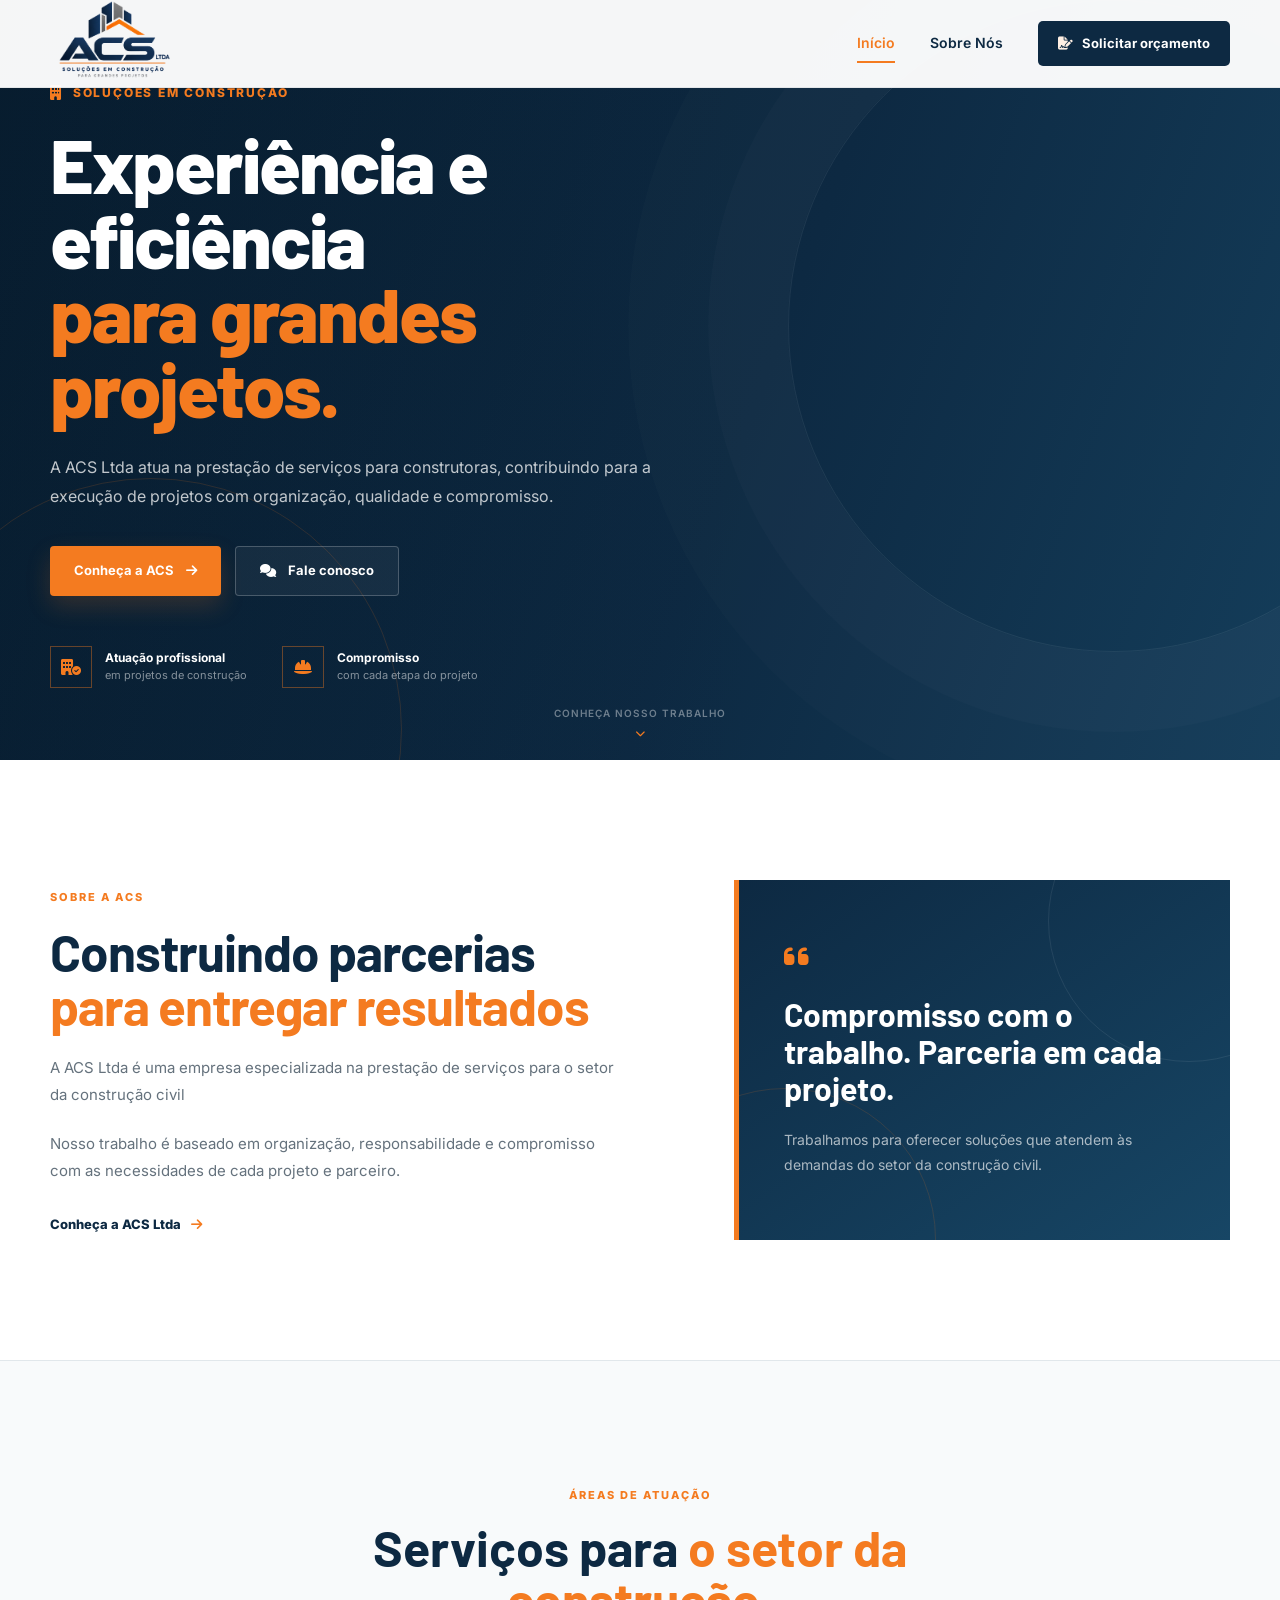
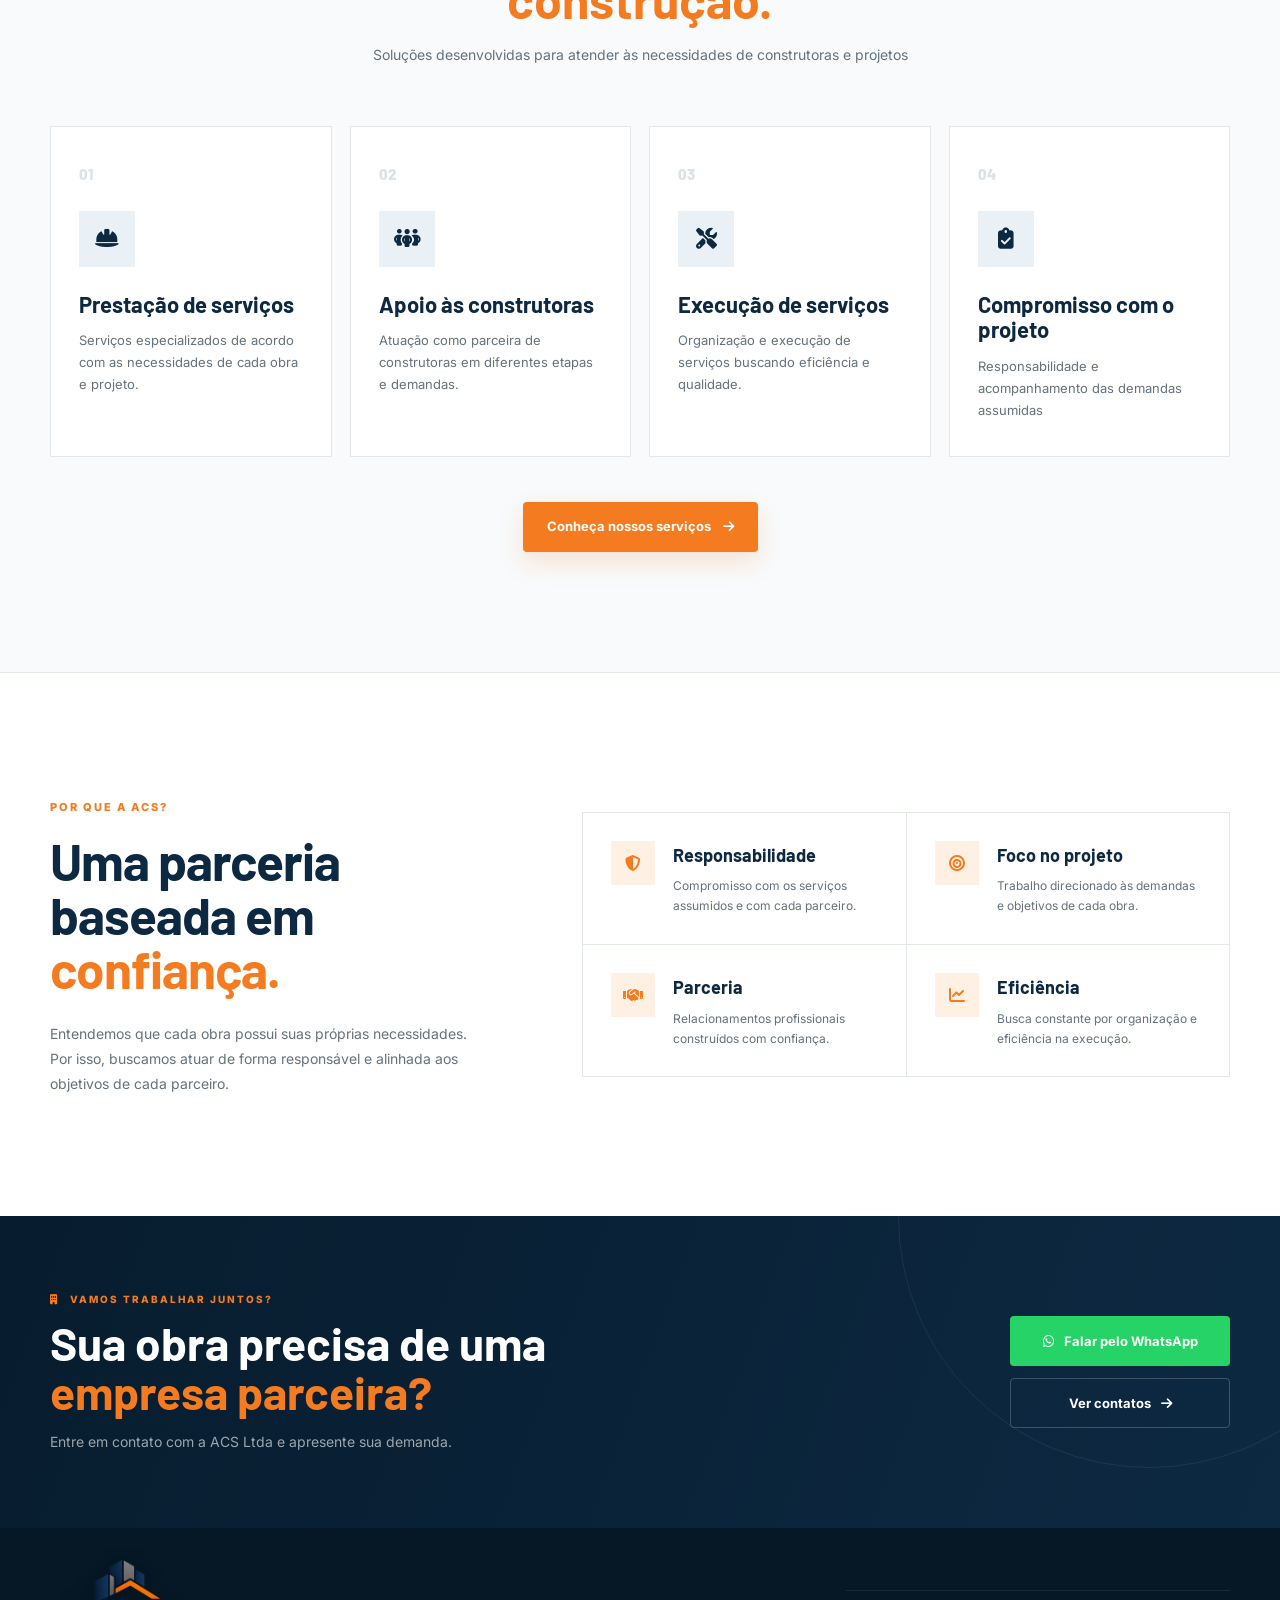
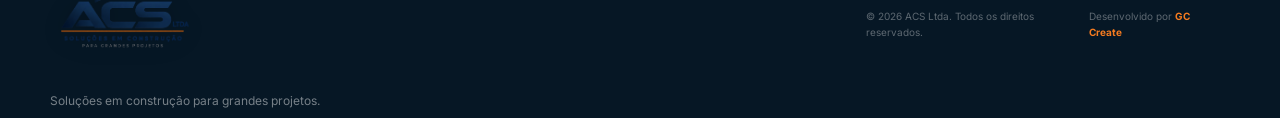
<file: index.html>
<!DOCTYPE html>
<html lang="pt-BR">
<head>
    <meta charset="UTF-8">
    <meta name="viewport" content="width=device-width, initial-scale=1.0">
    <title>ACS Ltda | Soluções em Construção</title>
     <meta name="description" content="ACS Ltda — soluções em construção e prestação de serviços para construtoras e grandes projetos.">
    <meta name="author" content="ACS Ltda">
    <meta name="theme-color" content="#0d2942">
    <link rel="icon" type="image/png" href="imagens/logo.png">
    <!-- Google Fonts -->
    <link rel="preconnect" href="https://fonts.googleapis.com">
    <link rel="preconnect" href="https://fonts.gstatic.com" crossorigin>
    <link href="https://fonts.googleapis.com/css2?family=Barlow:wght@400;500;600;700;800&family=Inter:wght@400;500;600;700&display=swap" rel="stylesheet">
    <!-- Font Awesome -->
    <link rel="stylesheet" href="https://cdnjs.cloudflare.com/ajax/libs/font-awesome/6.7.2/css/all.min.css">
    <!-- CSS -->
    <link rel="stylesheet" href="style.css">
</head>
<body>

    <header class="header">

        <div class="container header-container">

            <a href="index.html" class="logo">
                <img src="imagens/logo.png" alt="ACS Ltda - Soluções em Construção">
            </a>

            <nav class="menu" id="menu">
                <a href="index.html" class="ativo">Início</a>
                <a href="sobre.html">Sobre Nós</a>
            </nav>

            <a href="#contato" class="btn-header">
                <i class="fa-solid fa-file-signature"></i>
                Solicitar orçamento
            </a>

            <button
                class="menu-mobile"
                id="menuMobile"
                aria-label="Abrir menu"
                aria-expanded="false">
            
                <i class="fa-solid fa-bars"></i>
            </button>
        </div>
    </header>

    <main>

        <section class="hero" id="inicio">

            <div class="hero-overlay">

                <div class="hero-grid">

                    <div class="container hero-container">

                        <div class="hero-content">

                            <span class="hero-tag">
                                <i class="fa-solid fa-building"></i>
                                Soluções em construção
                            </span>

                            <h1>
                                Experiência e eficiência
                                <span>para grandes projetos.</span>
                            </h1>

                            <p>
                                A ACS Ltda atua na prestação de serviços
                                para construtoras, contribuindo para a
                                execução de projetos com organização,
                                qualidade e compromisso.
                            </p>

                            <div class="hero-botoes">

                                <a href="sobre.html" class="btn-principal">
                                    Conheça a ACS
                                    <i class="fa-solid fa-arrow-right"></i>
                                </a>

                                <a href="#contato" class="btn-secundario">
                                    <i class="fa-solid fa-comments"></i>
                                    Fale conosco
                                </a>
                            </div>

                            <div class="hero-info">

                                <div class="hero-info-item">
                                    <i class="fa-solid fa-building-circle-check"></i>

                                    <div>
                                        <strong>Atuação profissional</strong>
                                        <span>em projetos de construção</span>
                                    </div>
                                </div>

                                <div class="hero-info-item">
                                    <i class="fa-solid fa-helmet-safety"></i>

                                    <div>
                                        <strong>Compromisso</strong>
                                        <span>com cada etapa do projeto</span>
                                    </div>
                                </div>
                            </div>
                        </div>
                    </div>

                    <div class="hero-scroll">

                        <span>Conheça nosso trabalho</span>

                        <i class="fa-solid fa-chevron-down"></i>
                    </div>
                </div>
            </div>
        </section>

        <section class="apresentacao">

            <div class="container apresentacao-grid">

                <div class="apresentacao-conteudo">

                    <span class="secao-tag">
                        SOBRE A ACS
                    </span>

                    <h2>
                        Construindo parcerias
                        <strong>para entregar resultados</strong>
                    </h2>

                    <p>
                        A ACS Ltda é uma empresa especializada na
                        prestação de serviços para o setor da
                        construção civil
                    </p>

                    <p>
                        Nosso trabalho é baseado em organização,
                        responsabilidade e compromisso com as
                        necessidades de cada projeto e parceiro.
                    </p>

                    <a href="sobre.html" class="link-seta">
                        Conheça a ACS Ltda
                        <i class="fa-solid fa-arrow-right"></i>
                    </a>
                </div>

                <div class="apresentacao-destaque">

                    <div class="destaque-linha"></div>

                    <div class="destaque-conteudo">

                        <i class="fa-solid fa-quote-left"></i>

                        <h3>
                            Compromisso com o trabalho.
                            Parceria em cada projeto.
                        </h3>

                        <p>
                            Trabalhamos para oferecer soluções
                            que atendem às demandas do setor da
                            construção civil.
                        </p>
                    </div>
                </div>
            </div>
        </section>

        <section class="atuacao">

            <div class="container">

                <div class="secao-cabecalho">

                    <span>
                        ÁREAS DE ATUAÇÃO
                    </span>

                    <h2>
                        Serviços para
                        <strong>o setor da construção.</strong>
                    </h2>

                    <p>
                        Soluções desenvolvidas para atender às
                        necessidades de construtoras e projetos
                    </p>
                </div>

                <div class="atuacao-grid">

                    <article class="atuacao-card">

                        <div class="atuacao-numero">
                            01
                        </div>

                        <div class="atuacao-icone">
                            <i class="fa-solid fa-helmet-safety"></i>
                        </div>

                        <h3>
                            Prestação de serviços
                        </h3>

                        <p>
                            Serviços especializados de acordo
                            com as necessidades de cada obra
                            e projeto.
                        </p>
                    </article>

                    <article class="atuacao-card">

                        <div class="atuacao-numero">
                            02
                        </div>

                        <div class="atuacao-icone">
                            <i class="fa-solid fa-people-group"></i>
                        </div>

                        <h3>
                            Apoio às construtoras
                        </h3>

                        <p>
                            Atuação como parceira de construtoras
                            em diferentes etapas e demandas.
                        </p>
                    </article>

                    <article class="atuacao-card">

                        <div class="atuacao-numero">
                            03
                        </div>

                        <div class="atuacao-icone">
                            <i class="fa-solid fa-screwdriver-wrench"></i>
                        </div>

                        <h3>
                            Execução de serviços
                        </h3>

                        <p>
                            Organização e execução de serviços
                            buscando eficiência e qualidade.
                        </p>
                    </article>

                    <article class="atuacao-card">

                        <div class="atuacao-numero">
                            04
                        </div>

                        <div class="atuacao-icone">
                            <i class="fa-solid fa-clipboard-check"></i>
                        </div>

                        <h3>
                            Compromisso com o projeto
                        </h3>

                        <p>
                            Responsabilidade e acompanhamento
                            das demandas assumidas
                        </p>
                    </article>
                </div>

                <div class="secao-botao">

                    <a href="sobre.html#servicos" class="btn-principal">
                        Conheça nossos serviços
                        <i class="fa-solid fa-arrow-right"></i>
                    </a>
                </div>
            </div>
        </section>

        <section class="diferenciais">

            <div class="container diferenciais-container">

                <div class="diferenciais-intro">

                    <span class="secao-tag">
                        POR QUE A ACS?
                    </span>

                    <h2>
                        Uma parceria baseada em
                        <strong>confiança.</strong>
                    </h2>

                    <p>
                        Entendemos que cada obra possui suas
                        próprias necessidades. Por isso, buscamos
                        atuar de forma responsável e alinhada
                        aos objetivos de cada parceiro.
                    </p>
                </div>

                <div class="diferenciais-lista">

                    <div class="diferencial-item">

                        <div class="diferencial-icone">
                            <i class="fa-solid fa-shield-halved"></i>
                        </div>

                        <div>
                            <h3>
                                Responsabilidade
                            </h3>

                            <p>
                                Compromisso com os serviços
                                assumidos e com cada parceiro.
                            </p>
                        </div>
                    </div>

                    <div class="diferencial-item">

                        <div class="diferencial-icone">
                            <i class="fa-solid fa-bullseye"></i>
                        </div>

                        <div>
                            <h3>
                                Foco no projeto
                            </h3>

                            <p>
                                Trabalho direcionado às demandas
                                e objetivos de cada obra.
                            </p>
                        </div>
                    </div>

                    <div class="diferencial-item">

                        <div class="diferencial-icone">
                            <i class="fa-solid fa-handshake"></i>
                        </div>

                        <div>
                            <h3>
                                Parceria
                            </h3>

                            <p>
                                Relacionamentos profissionais
                                construídos com confiança.
                            </p>
                        </div>
                    </div>

                    <div class="diferencial-item">

                        <div class="diferencial-icone">
                            <i class="fa-solid fa-chart-line"></i>
                        </div>

                        <div>
                            <h3>
                                Eficiência
                            </h3>

                            <p>
                                Busca constante por organização
                                e eficiência na execução.
                            </p>
                        </div>
                    </div>
                </div>
            </div>
        </section>

        <section class="cta" id="contato">

            <div class="container cta-container">

                <div class="cta-conteudo">

                    <span>
                        <i class="fa-solid fa-building"></i>
                        VAMOS TRABALHAR JUNTOS?
                    </span>

                    <h2>
                        Sua obra precisa de uma
                        <strong>empresa parceira?</strong>
                    </h2>

                    <p>
                        Entre em contato com a ACS Ltda e
                        apresente sua demanda.
                    </p>
                </div>

                <div class="cta-botoes">

                    <a 
                        href="https://wa.me/5511999999999"
                        target="_blank"
                        rel="noopener noreferrer"
                        class="btn-cta">
                    
                        <i class="fa-brands fa-whatsapp"></i>
                        Falar pelo WhatsApp
                    </a>

                    <a href="sobre.html#contato" class="btn-cta-outline">
                        Ver contatos
                        <i class="fa-solid fa-arrow-right"></i>
                    </a>
                </div>
            </div>
        </section>
    </main>

    <footer class="footer">

        <div class="container footer-container">

            <div class="footer-marca">

                <img src="imagens/logo.png" alt="ACS Ltda">

                <p>
                    Soluções em construção para grandes projetos.
                </p>
           </div>

           <div class="footer-bottom">
                
            <div class="container footer-bottom-container">

                <p>
                    © 2026 ACS Ltda. Todos os direitos reservados.
                </p>

                <p>
                    Desenvolvido por
                    <strong><a href="https://www.gccreate.com.br">GC Create</a></strong>
                </p>
            </div>
        </div>
    </footer>

    <script src="script.js"></script>
</body>
</html>
</file>
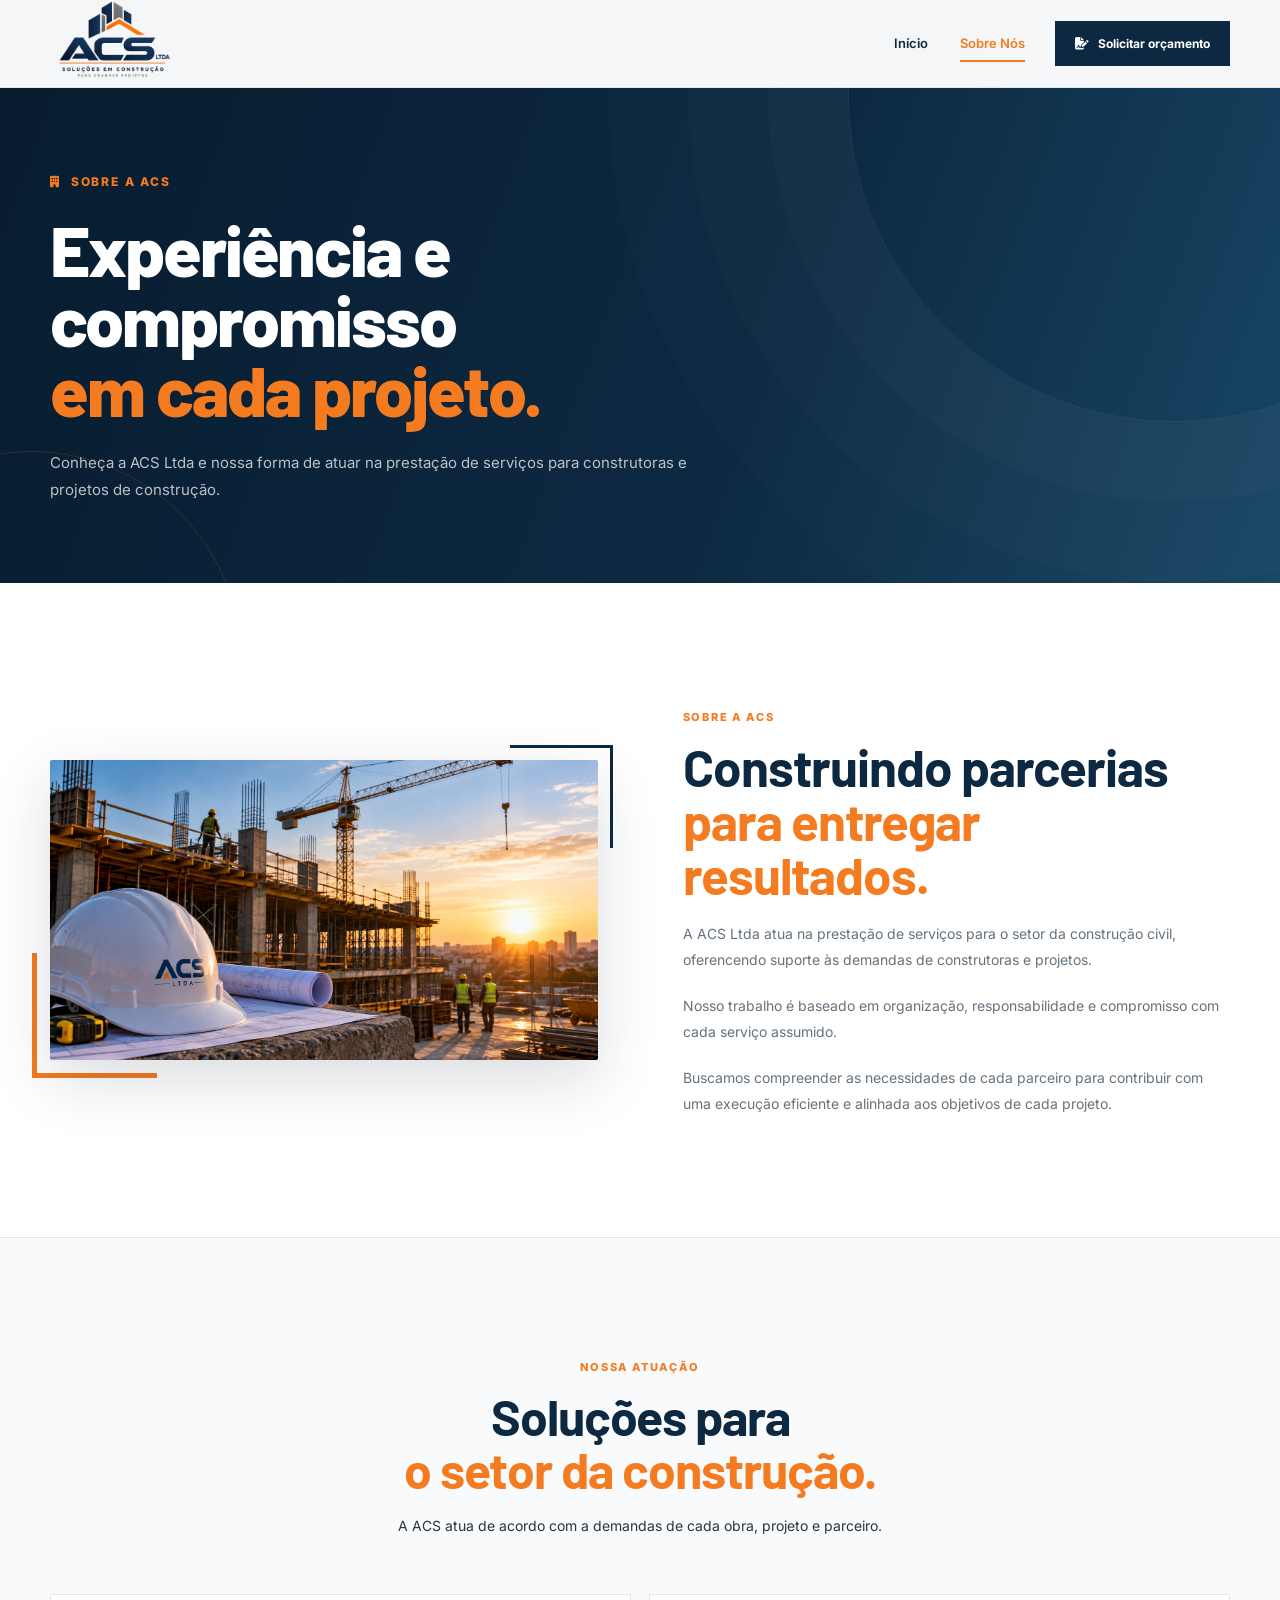
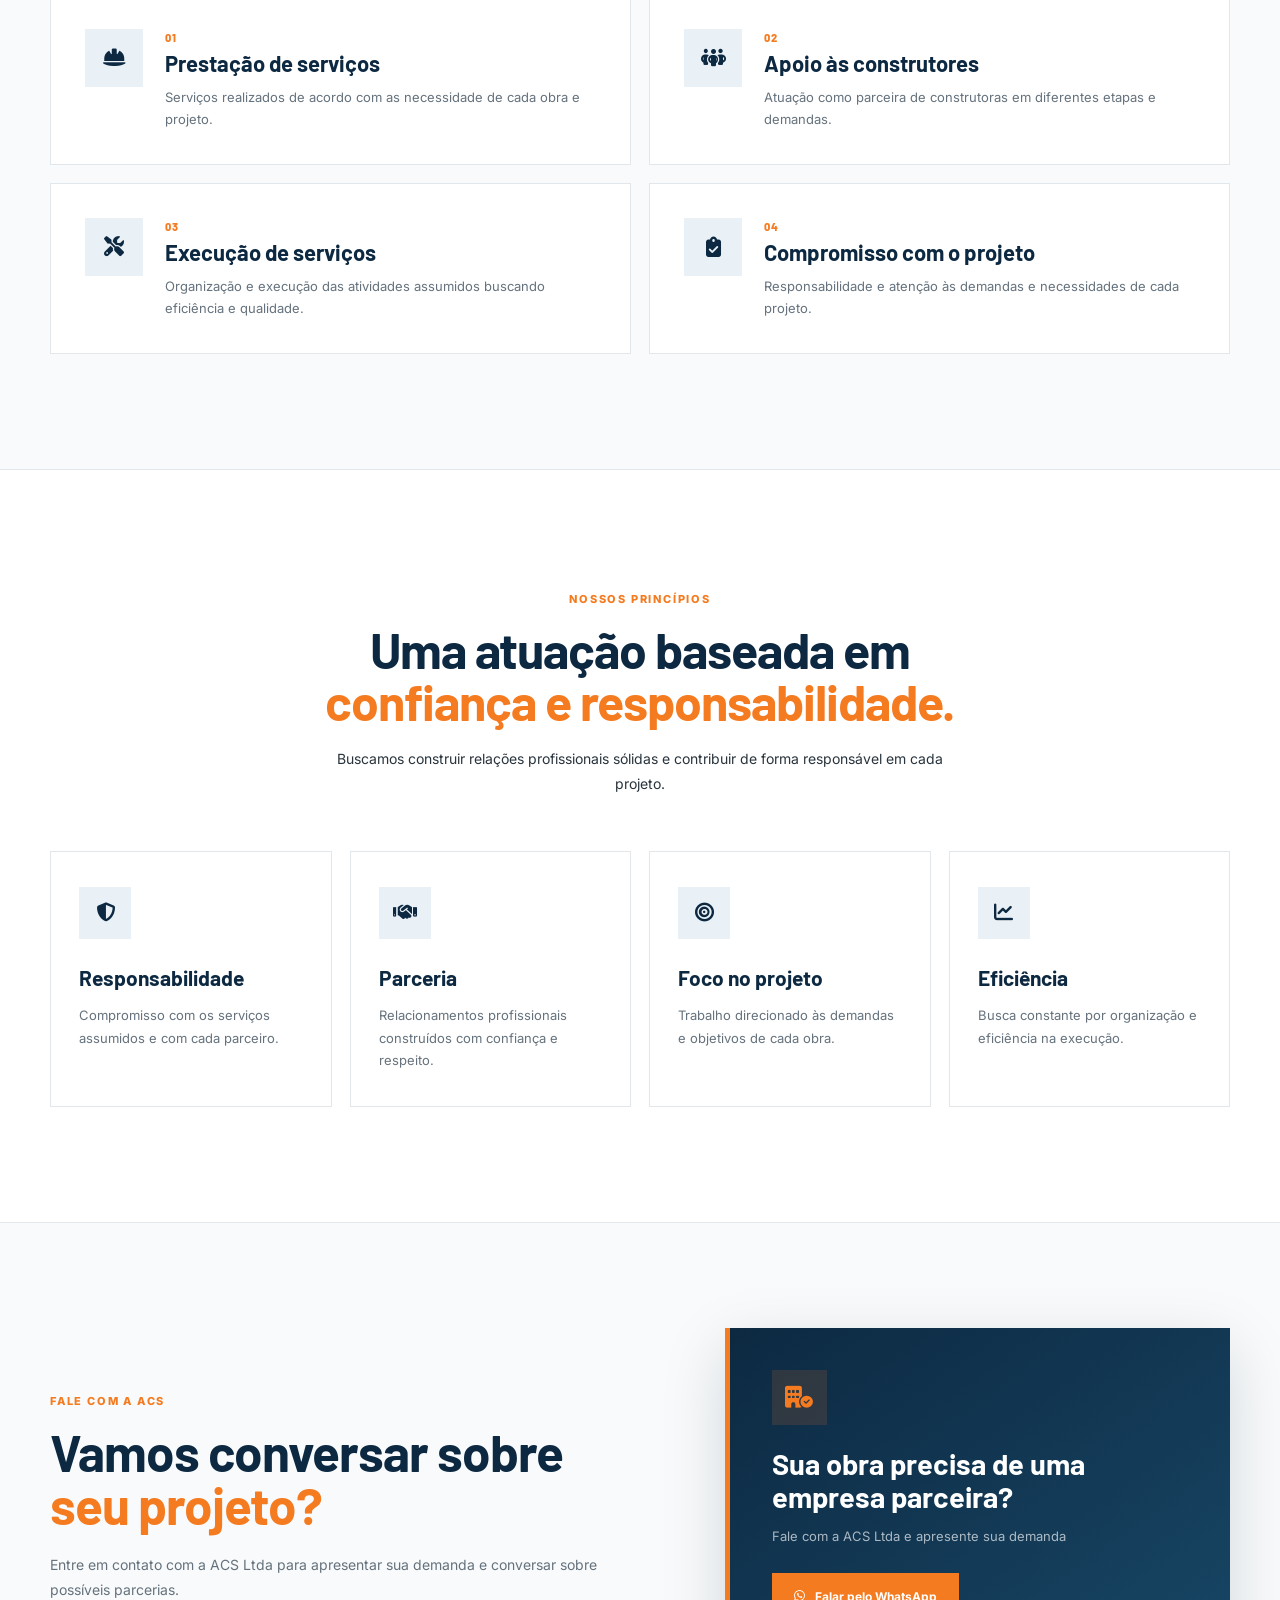
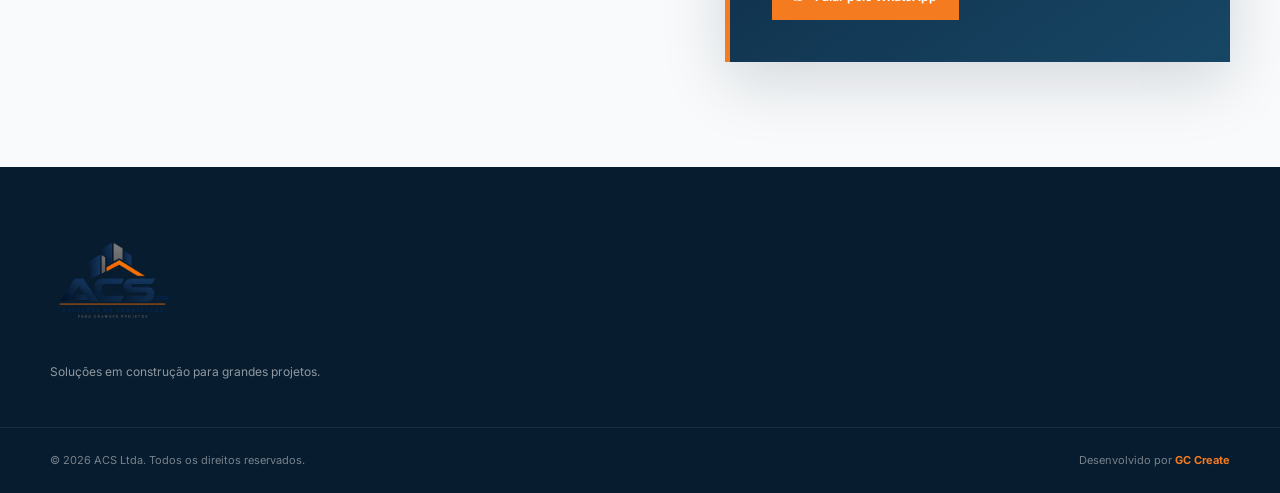
<file: sobre.html>
<!DOCTYPE html>
<html lang="en">
<head>
    <meta charset="UTF-8">
    <meta name="viewport" content="width=device-width, initial-scale=1.0">
    <title>Sobre a ACS Ltda | Soluções em Construção</title>
    <meta name="description" content="Conheça a ACS Ltda, empresa especializada na prestação de serviços para construtoras e projetos de construção.">
    <meta name="author" content="ACS Ltda">
    <meta name="theme-color" content="#0d2942">
    <link rel="icon" type="image/png" href="imagens/logo.png">
    <!-- Google Fonts -->
    <link rel="preconnect" href="https://fonts.googleapis.com">
    <link rel="preconnect" href="https://fonts.gstatic.com">
    <link href="https://fonts.googleapis.com/css2?family=Barlow:wght@400;500;600;700;800&family=Inter:wght@400;500;600;700&display=swap" rel="stylesheet">
    <!-- Font Awesome -->
    <link rel="stylesheet" href="https://cdnjs.cloudflare.com/ajax/libs/font-awesome/6.7.2/css/all.min.css">
    <!-- CSS -->
    <link rel="stylesheet" href="sobre.css">
</head>
<body>

    <header class="header">

        <div class="container header-container">

            <a href="index.html" class="logo">
                <img src="imagens/logo.png" alt="ACS Ltda - Soluções em Construção">
            </a>

            <nav class="menu" id="menu">
                <a href="index.html">Início</a>
                <a href="sobre.html" class="ativo">Sobre Nós</a>
            </nav>

            <a href="#contato" class="btn-header">
                <i class="fa-solid fa-file-signature"></i>

                <span>
                    Solicitar orçamento
                </span>
            </a>

            <button
                class="menu-mobile"
                id="menuMobile"
                aria-label="Abrir menu"
                aria-expanded="false">
            
                <i class="fa-solid fa-bars"></i>
            </button>
        </div>
    </header>

    <main>

        <section class="sobre-hero">

            <div class="container">

                <div class="sobre-hero-conteudo">

                    <span class="sobre-hero-tag">
                        <i class="fa-solid fa-building"></i>
                        Sobre a ACS
                    </span>

                    <h1>
                        Experiência e compromisso
                        <span>em cada projeto.</span>
                    </h1>

                    <p>
                        Conheça a ACS Ltda e nossa forma de
                        atuar na prestação de serviços para
                        construtoras e projetos de construção.
                    </p>
                </div>
            </div>
        </section>

        <section class="sobre-institucional">

            <div class="container sobre-institucional-grid">

                <div class="sobre-imagem">
                    <img src="imagens/acs-obra.png" alt="Obra da construção civil com profissionais trabalhando">
                </div>

                <div class="sobre-texto">

                    <span class="secao-tag">
                        SOBRE A ACS
                    </span>

                    <h2>
                        Construindo parcerias
                        <strong>para entregar resultados.</strong>
                    </h2>

                    <p>
                        A ACS Ltda atua na prestação de
                        serviços para o setor da construção
                        civil, oferencendo suporte às demandas
                        de construtoras e projetos.
                    </p>

                    <p>
                        Nosso trabalho é baseado em 
                        organização, responsabilidade e
                        compromisso com cada serviço assumido.
                    </p>

                    <p>
                        Buscamos compreender as necessidades
                        de cada parceiro para contribuir com
                        uma execução eficiente e alinhada
                        aos objetivos de cada projeto.
                    </p>
                </div>
            </div>
        </section>

        <section class="sobre-atuacao" id="servicos">

            <div class="container">

                <div class="secao-cabecalho">

                    <span>
                        NOSSA ATUAÇÃO
                    </span>

                    <h2>
                        Soluções para
                        <strong>o setor da construção.</strong>
                    </h2>

                    <p>
                        A ACS atua de acordo com a demandas
                        de cada obra, projeto e parceiro.
                    </p>
                </div>

                <div class="sobre-servicos-grid">

                    <article class="sobre-servico-card">

                        <div class="sobre-servico-icone">
                            <i class="fa-solid fa-helmet-safety"></i>
                        </div>

                        <div>
                            <span class="sobre-servico-numero">
                                01
                            </span>

                            <h3>
                                Prestação de serviços
                            </h3>

                            <p>
                                Serviços realizados de acordo
                                com as necessidade de cada
                                obra e projeto.
                            </p>
                        </div>
                    </article>

                    <article class="sobre-servico-card">

                        <div class="sobre-servico-icone">
                            <i class="fa-solid fa-people-group"></i>
                        </div>

                        <div>
                            <span class="sobre-servico-numero">
                                02
                            </span>

                            <h3>
                                Apoio às construtores
                            </h3>

                            <p>
                                Atuação como parceira de
                                construtoras em diferentes
                                etapas e demandas.
                            </p>
                        </div>
                    </article>

                    <article class="sobre-servico-card">

                        <div class="sobre-servico-icone">
                            <i class="fa-solid fa-screwdriver-wrench"></i>
                        </div>

                        <div>
                            <span class="sobre-servico-numero">
                                03
                            </span>

                            <h3>
                                Execução de serviços
                            </h3>

                            <p>
                                Organização e execução das
                                atividades assumidos buscando
                                eficiência e qualidade.
                            </p>
                        </div>
                    </article>

                    <article class="sobre-servico-card">

                        <div class="sobre-servico-icone">
                            <i class="fa-solid fa-clipboard-check"></i>
                        </div>

                        <div>
                            <span class="sobre-servico-numero">
                                04
                            </span>

                            <h3>
                                Compromisso com o projeto
                            </h3>

                            <p>
                                Responsabilidade e atenção
                                às demandas e necessidades
                                de cada projeto.
                            </p>
                        </div>
                    </article>
                </div>
            </div>
        </section>

        <section class="principios">

            <div class="container">

                <div class="secao-cabecalho">

                    <span>
                        NOSSOS PRINCÍPIOS
                    </span>

                    <h2>
                        Uma atuação baseada em
                        <strong>confiança e responsabilidade.</strong>
                    </h2>

                    <p>
                        Buscamos construir relações profissionais
                        sólidas e contribuir de forma responsável
                        em cada projeto.
                    </p>
                </div>

                <div class="principios-grid">

                    <article class="principio-card">

                        <div class="principio-icone">
                            <i class="fa-solid fa-shield-halved"></i>
                        </div>

                        <h3>
                            Responsabilidade
                        </h3>

                        <p>
                            Compromisso com os serviços
                            assumidos e com cada parceiro.
                        </p>
                    </article>

                    <article class="principio-card">

                        <div class="principio-icone">
                            <i class="fa-solid fa-handshake"></i>
                        </div>

                        <h3>
                            Parceria
                        </h3>

                        <p>
                            Relacionamentos profissionais
                            construídos com confiança e
                            respeito.
                        </p>
                    </article>

                    <article class="principio-card">

                        <div class="principio-icone">
                            <i class="fa-solid fa-bullseye"></i>
                        </div>

                        <h3>
                            Foco no projeto
                        </h3>

                        <p>
                            Trabalho direcionado às demandas
                            e objetivos de cada obra.
                        </p>
                    </article>

                    <article class="principio-card">

                        <div class="principio-icone">
                            <i class="fa-solid fa-chart-line"></i>
                        </div>

                        <h3>
                            Eficiência
                        </h3>

                        <p>
                            Busca constante por organização
                            e eficiência na execução.
                        </p>
                    </article>
                </div>
            </div>
        </section>

        <section class="sobre-contato" id="contato">

            <div class="container sobre-contato-grid">

                <div class="sobre-contato-conteudo">

                    <span class="secao-tag">
                        FALE COM A ACS
                    </span>

                    <h2>
                        Vamos conversar sobre
                        <strong>seu projeto?</strong>
                    </h2>

                    <p>
                        Entre em contato com a ACS Ltda
                        para apresentar sua demanda e
                        conversar sobre possíveis parcerias.
                    </p>
                </div>

                <div class="sobre-contato-card">

                    <div class="sobre-contato-icone">
                        <i class="fa-solid fa-building-circle-check"></i>
                    </div>

                    <h3>
                        Sua obra precisa de uma
                        empresa parceira?
                    </h3>

                    <p>
                        Fale com a ACS Ltda e apresente
                        sua demanda
                    </p>

                    <a 
                        href="https://wa.me/5511999999999"
                        target="_blank"
                        rel="noopener noreferrer"
                        class="btn-cta">
                    
                        <i class="fa-brands fa-whatsapp"></i>

                        Falar pelo WhatsApp
                    </a>
                </div>
            </div>
        </section>
    </main>

    <footer class="footer">

        <div class="container footer-container">

            <div class="footer-marca">
                <img src="imagens/logo.png" alt="ACS Ltda">

                <p>
                    Soluções em construção para grandes projetos.
                </p>
            </div>
        </div>

        <div class="footer-bottom">

            <div class="container footer-bottom-container">

                <p>
                    © 2026 ACS Ltda. Todos os direitos reservados.
                </p>

                <p>
                    Desenvolvido por
                    <strong><a href="https://www.gccreate.com.br">GC Create</a></strong>
                </p>
            </div>
        </div>
    </footer>

    <script src="script.js"></script>
</body>
</html>
</file>
<file: style.css>
:root {
    --azul: #0d2942;
    --azul-escuro: #071c2e;
    --azul-medio: #174665;
    --azul-claro: #eaf1f6;

    --laranja: #f47b20;
    --laranja-escuro: #d9630d;
    --laranja-claro: #fff0e4;

    --cinza-escuro: #29343d;
    --cinza: #65727d;
    --cinza-claro: #eef1f3;

    --branco: #ffffff;
    --off-white: #f8fafb;

    --borda: #e1e7eb;

    --sombra:
        0 15px 40px rgba(13, 41, 66, 0.08);

    --sombra-forte:
        0 20px 60px rgba(7, 28, 46, 0.15);

    --transicao:
        all 0.3s ease;
}

* {
    margin: 0;
    padding: 0;
    box-sizing: border-box;
}

html {
    scroll-behavior: smooth;
}

body {
    font-family: "Inter", sans-serif;
    color: var(--cinza-escuro);
    background: var(--branco);
    line-height: 1.6;
    overflow-x: hidden;
}

img {
    display: block;
    max-width: 100%;
}

a {
    color: inherit;
    text-decoration: none;
}

button,
input,
textarea,
select {
    font: inherit;
}

button {
    border: none;
    cursor: pointer;
}

.container {
    width: min(1180px, calc(100% - 40px));
    margin: 0 auto;
}

.header {
    position: fixed;
    top: 0;
    left: 0;
    width: 100%;
    height: 88px;
    z-index: 1000;
    background: rgba(255, 255, 255, 0.96);
    border-bottom: 1px solid rgba(13, 41, 66, 0.08);
    transition: var(--transicao);
}

.header-container {
    height: 100%;
    display: flex;
    align-items: center;
    justify-content: space-between;
    gap: 35px;
}

.logo {
    display: flex;
    align-items: center;
    flex-shrink: 0;
}

.logo img {
    width: 125px;
    height: auto;
}

.menu {
    display: flex;
    align-items: center;
    gap: 35px;
    margin-left: auto;
}

.menu a {
    position: relative;
    font-size: 14px;
    font-weight: 600;
    color: var(--azul);
    padding: 8px 0;
    transition: var(--transicao);
}

.menu a::after {
    content: "";
    position: absolute;
    left: 0;
    bottom: 0;
    width: 0;
    height: 2px;
    background: var(--laranja);
    transition: var(--transicao);
}

.menu a:hover,
.menu a.ativo {
    color: var(--laranja);
}

.menu a:hover::after,
.menu a.ativo::after {
    width: 100%;
}

.btn-header {
    display: inline-flex;
    align-items: center;
    justify-content: center;
    gap: 9px;
    padding: 12px 20px;
    background: var(--azul);
    color: var(--branco);
    border-radius: 5px;
    font-size: 13px;
    font-weight: 700;
    transition: var(--transicao);
}

.btn-header i {
    color: var(--laranja-claro);
}

.btn-header:hover {
    background: var(--laranja);
    transform: translateY(-2px);
    box-shadow: 0 8px 20px rgba(244, 123, 32, 0.2);
}

.btn-header:hover i {
    color: var(--branco);
}

.menu-mobile {
    display: none;
    width: 44px;
    height: 44px;
    align-items: center;
    justify-content: center;
    background: var(--azul);
    color: var(--branco);
    border-radius: 5px;
    font-size: 18px;
}

.hero {
    position: relative;
    min-height: 760px;
    padding-top: 88px;
    display: flex;
    align-items: center;
    background: 
        linear-gradient(
            110deg,
            #071c2e 0%,
            #0d2942 58%,
            #143d5a 100%
        );
        overflow: hidden;
}

.hero::before {
    content: "";
    position: absolute;
    right: -160px;
    top: 0;
    width: 650px;
    height: 650px;
    border: 1px solid rgba(255, 255, 255, 0.07);
    border-radius: 50%;
    box-shadow: 
        0 0 0 80px rgba(255, 255, 255, 0.015),
        0 0 0 160px rgba(255, 255, 255, 0.012);
    pointer-events: none;
}

.hero::after {
    content: "";
    position: absolute;
    left: -100px;
    bottom: -220px;
    width: 500px;
    height: 500px;
    border: 1px solid rgba(244, 123, 32, 0.15);
    border-radius: 50%;
    pointer-events: none;
}

.hero-overlay {
    position: absolute;
    inset: 0;
    background: 
        linear-gradient(
            90deg,
            rgba(7, 28, 46, 0.2),
            transparent 60%
        );
        pointer-events: none;
}

.hero-grid {
    position: relative;
    z-index: 2;
    width: 100%;
    pointer-events: auto;
}

.hero-container {
    display: flex;
    align-items: center;
}

.hero-content {
    width: min(720px, 100%);
    padding: 80px 0;
    animation: heroEntrada 0.8s ease both;
}

.hero-tag {
    display: inline-flex;
    align-items: center;
    gap: 10px;
    margin-bottom: 25px;
    color: var(--laranja);
    font-size: 12px;
    font-weight: 800;
    letter-spacing: 1.8px;
    text-transform: uppercase;
}

.hero-tag i {
    font-size: 15px;
}

.hero h1 {
    max-width: 720px;
    color: var(--branco);
    font-family: "Barlow", sans-serif;
    font-size: clamp(48px, 6vw, 76px);
    line-height: 0.98;
    font-weight: 800;
    letter-spacing: -2px;
}

.hero h1 span {
    display: block;
    color: var(--laranja);
}

.hero-content > p {
    max-width: 620px;
    margin-top: 28px;
    color: rgba(255, 255, 255, 0.75);
    font-size: 16px;
    line-height: 1.8;
}

.hero-botoes {
    display: flex;
    flex-wrap: wrap;
    align-items: center;
    gap: 14px;
    margin-top: 35px;
}

.btn-principal,
.btn-secundario {
    display: inline-flex;
    align-items: center;
    justify-content: center;
    gap: 12px;
    min-height: 50px;
    padding: 0 24px;
    border-radius: 4px;
    font-size: 13px;
    font-weight: 700;
    transition: var(--transicao);
}

.btn-principal {
    background: var(--laranja);
    color: var(--branco);
    box-shadow: 0 10px 25px rgba(244, 123, 32, 0.18);
}

.btn-principal:hover {
    background: var(--laranja-escuro);
    transform: translateY(-3px);
    box-shadow: 0 14px 30px rgba(244, 123, 32, 0.25);
}

.btn-principal i {
    transition: transform 0.3s ease;
}

.btn-principal:hover i {
    transform: translateX(4px);
}

.btn-secundario {
    border: 1px solid rgba(255, 255, 255, 0.22);
    color: var(--branco);
    background: rgba(255, 255, 255, 0.05);
}

.btn-secundario:hover {
    background: rgba(255, 255, 255, 0.1);
    border-color: rgba(255, 255, 255, 0.4);
    transform: translateY(-3px);
}

.hero-info {
    display: flex;
    flex-wrap: wrap;
    gap: 35px;
    margin-top: 50px;
}

.hero-info-item {
    display: flex;
    align-items: center;
    gap: 13px;
}

.hero-info-item > i {
    display: flex;
    align-items: center;
    justify-content: center;
    width: 42px;
    height: 42px;
    border: 1px solid rgba(244, 123, 32, 0.4);
    color: var(--laranja);
    font-size: 16px;
}

.hero-info-item div {
    display: flex;
    flex-direction: column;
}

.hero-info-item strong {
    color: var(--branco);
    font-size: 12px;
    font-weight: 700;
}

.hero-info-item span {
    color: rgba(255, 255, 255, 0.5);
    font-size: 11px;
}

.hero-scroll {
    position: absolute;
    bottom: 30px;
    left: 50%;
    transform: translateX(-50%);
    display: flex;
    flex-direction: column;
    align-items: center;
    gap: 7px;
    color: rgba(255, 255, 255, 0.4);
    font-size: 10px;
    font-weight: 600;
    letter-spacing: 1px;
    text-transform: uppercase;
    animation: scrollIndicador 2s ease-in-out infinite;
}

.hero-scroll i {
    color: var(--laranja);
}

.apresentacao {
    padding: 120px 0;
    background: var(--branco);
}

.apresentacao-grid {
    display: grid;
    grid-template-columns: 1fr 0.85fr;
    gap: 100px;
    align-items: center;
}

.secao-tag {
    display: inline-block;
    margin-bottom: 18px;
    color: var(--laranja);
    font-size: 11px;
    font-weight: 800;
    letter-spacing: 2px;
}

.apresentacao-conteudo h2,
.diferenciais-intro h2 {
    color: var(--azul);
    font-family: "Barlow", sans-serif;
    font-size: clamp(36px, 4vw, 52px);
    line-height: 1.05;
    font-weight: 700;
    letter-spacing: -1px;
}

.apresentacao-conteudo h2 strong,
.diferenciais-intro h2 strong {
    display: block;
    color: var(--laranja);
}

.apresentacao-conteudo p {
    max-width: 570px;
    margin-top: 22px;
    color: var(--cinza);
    font-size: 15px;
    line-height: 1.8;
}

.link-seta {
    display: inline-flex;
    align-items: center;
    gap: 10px;
    margin-top: 30px;
    color: var(--azul);
    font-size: 13px;
    font-weight: 800;
    transition: var(--transicao);
}

.link-seta i {
    color: var(--laranja);
}

.link-seta:hover {
    color: var(--laranja);
}

.link-seta:hover i {
    transform: translateX(5px);
}

.apresentacao-destaque {
    position: relative;
    min-height: 360px;
    display: flex;
    align-items: center;
    padding: 50px;
    background: 
        linear-gradient(
            145deg,
            var(--azul),
            var(--azul-medio)
        );
    overflow: hidden;
}

.apresentacao-destaque::before {
    content: "";
    position: absolute;
    right: -100px;
    top: -100px;
    width: 280px;
    height: 280px;
    border: 1px solid rgba(255, 255, 255, 0.08);
    border-radius: 50%;
}

.apresentacao-destaque::after {
    content: "";
    position: absolute;
    left: -100px;
    bottom: -150px;
    width: 300px;
    height: 300px;
    border: 1px solid rgba(244, 123, 32, 0.15);
    border-radius: 50%;
}

.destaque-linha {
    position: absolute;
    left: 0;
    top: 0;
    width: 5px;
    height: 100%;
    background: var(--laranja);
}

.destaque-conteudo {
    position: relative;
    z-index: 2;
}

.destaque-conteudo > i {
    margin-bottom: 25px;
    color: var(--laranja);
    font-size: 28px;
}

.destaque-conteudo h3 {
    color: var(--branco);
    font-family: "Barlow", sans-serif;
    font-size: 32px;
    line-height: 1.15;
}

.destaque-conteudo p {
    margin-top: 20px;
    color: rgba(255, 255, 255, 0.65);
    font-size: 14px;
    line-height: 1.8;
}

.secao-cabecalho {
    max-width: 700px;
    margin: 0 auto 60px;
    text-align: center;
}

.secao-cabecalho > span {
    display: inline-block;
    margin-bottom: 16px;
    color: var(--laranja);
    font-size: 11px;
    font-weight: 800;
    letter-spacing: 2px;
}

.secao-cabecalho h2 {
    color: var(--azul);
    font-family: "Barlow", sans-serif;
    font-size: clamp(36px, 4vw, 50px);
    line-height: 1.05;
    font-weight: 700;
}

.secao-cabecalho h2 strong {
    color: var(--laranja);
}

.secao-cabecalho p {
    margin-top: 18px;
    color: var(--cinza);
    font-size: 14px;
}

.atuacao {
    padding: 120px 0;
    background: var(--off-white);
    border-top: 1px solid var(--borda);
    border-bottom: 1px solid var(--borda);
}

.atuacao-grid {
    display: grid;
    grid-template-columns: repeat(4, 1fr);
    gap: 18px;
}

.atuacao-card {
    position: relative;
    min-height: 330px;
    padding: 35px 28px;
    background: var(--branco);
    border: 1px solid var(--borda);
    overflow: hidden;
    transition: var(--transicao);
}

.atuacao-card::before {
    content: "";
    position: absolute;
    left: 0;
    bottom: 0;
    width: 100%;
    height: 3px;
    background: var(--laranja);
    transform: scaleX(0);
    transform-origin: left;
    transition: transform 0.4s ease;
}

.atuacao-card:hover {
    transform: translateY(-7px);
    border-color: rgba(244, 123, 32, 0.3);
    box-shadow: var(--sombra);
}

.atuacao-card:hover::before {
    transform: scaleX(1);
}

.atuacao-numero {
    color: #dce3e8;
    font-family: "Barlow", sans-serif;
    font-size: 15px;
    font-weight: 800;
}

.atuacao-icone {
    width: 56px;
    height: 56px;
    display: flex;
    align-items: center;
    justify-content: center;
    margin-top: 25px;
    background: var(--azul-claro);
    color: var(--azul);
    font-size: 21px;
    transition: var(--transicao);
}

.atuacao-card:hover .atuacao-icone {
    background: var(--azul);
    color: var(--laranja);
}

.atuacao-card h3 {
    margin-top: 25px;
    color: var(--azul);
    font-family: "Barlow", sans-serif;
    font-size: 22px;
    line-height: 1.15;
}

.atuacao-card p {
    margin-top: 12px;
    color: var(--cinza);
    font-size: 13px;
    line-height: 1.7;
}

.secao-botao {
    display: flex;
    justify-content: center;
    margin-top: 45px;
}

.diferenciais {
    padding: 120px 0;
    background: var(--branco);
}

.diferenciais-container {
    display: grid;
    grid-template-columns: 0.8fr 1.2fr;
    gap: 100px;
    align-items: center;
}

.diferenciais-intro p {
    max-width: 500px;
    margin-top: 25px;
    color: var(--cinza);
    font-size: 14px;
    line-height: 1.8;
}

.diferenciais-lista {
    display: grid;
    grid-template-columns: repeat(2, 1fr);
    border-top: 1px solid var(--borda);
    border-left: 1px solid var(--borda);
}

.diferencial-item {
    display: flex;
    gap: 18px;
    padding: 28px;
    border-right: 1px solid var(--borda);
    border-bottom: 1px solid var(--borda);
    transition: var(--transicao);
}

.diferencial-item:hover {
    background: var(--off-white);
}

.diferencial-icone {
    flex-shrink: 0;
    width: 44px;
    height: 44px;
    display: flex;
    align-items: center;
    justify-content: center;
    background: var(--laranja-claro);
    color: var(--laranja);
    font-size: 16px;
}

.diferencial-item h3 {
    color: var(--azul);
    font-family: "Barlow", sans-serif;
    font-size: 18px;
}

.diferencial-item p {
    margin-top: 7px;
    color: var(--cinza);
    font-size: 12px;
    line-height: 1.65;
}

.cta {
    position: relative;
    padding: 75px 0;
    background: 
        linear-gradient(
            110deg,
            var(--azul-escuro),
            var(--azul)
        );
    overflow: hidden;
}

.cta::before {
    content: "";
    position: absolute;
    right: -120px;
    top: -250px;
    width: 500px;
    height: 500px;
    border: 1px solid rgba(255, 255, 255, 0.07);
    border-radius: 50%;
}

.cta-container {
    position: relative;
    z-index: 2;
    display: flex;
    align-items: center;
    justify-content: space-between;
    gap: 50px;
}

.cta-conteudo > span {
    display: flex;
    align-items: center;
    gap: 10px;
    color: var(--laranja);
    font-size: 10px;
    font-weight: 800;
    letter-spacing: 2px;
}

.cta-conteudo h2 {
    max-width: 650px;
    margin-top: 12px;
    color: var(--branco);
    font-family: "Barlow", sans-serif;
    font-size: clamp(30px, 4vw, 46px);
    line-height: 1.05;
}

.cta-conteudo h2 strong {
    color: var(--laranja);
}

.cta-conteudo p {
    margin-top: 15px;
    color: rgba(255, 255, 255, 0.6);
    font-size: 14px;
}

.cta-botoes {
    display: flex;
    flex-direction: column;
    gap: 12px;
    flex-shrink: 0;
}

.btn-cta,
.btn-cta-outline {
    display: inline-flex;
    align-items: center;
    justify-content: center;
    gap: 10px;
    min-width: 220px;
    min-height: 50px;
    padding: 0 22px;
    border-radius: 4px;
    font-size: 13px;
    font-weight: 700;
    transition: var(--transicao);
}

.btn-cta {
    background: #25d366;
    color: var(--branco);
}

.btn-cta:hover {
    background: #1fb85a;
    transform: translateY(-3px);
    box-shadow: 0 10px 25px rgba(37, 211, 102, 0.2);
}

.btn-cta-outline {
    border: 1px solid rgba(255, 255, 255, 0.2);
    color: var(--branco);
}

.btn-cta-outline:hover {
    border-color: var(--laranja);
    color: var(--laranja);
}

.footer {
    background: #061725;
    color: var(--branco);
}

.footer-container {
    display: flex;
    align-items: center;
    justify-content: space-between;
    min-height: 190px;
    gap: 50px;
}

.footer-marca img {
    width: 145px;
    filter: drop-shadow(0 3px 10px rgba(0, 0, 0, 0.2));
}

.footer-marca p {
    margin-top: 10px;
    color: rgba(255, 255, 255, 0.45);
    font-size: 12px;
}

.footer-bottom {
    border-top: 1px solid rgba(255, 255, 255, 0.08);
}

.footer-bottom-container {
    min-height: 65px;
    display: flex;
    align-items: center;
    justify-content: space-between;
    gap: 20px;
}

.footer-bottom p {
    color: rgba(255, 255, 255, 0.35);
    font-size: 10px;
}

.footer-bottom strong {
    color: var(--laranja);
}

.footer-bottom a:hover {
    text-decoration: underline;
}

@keyframes heroEntrada {
    from {
        opacity: 0;
        transform: translateX(-35px);
    }

    to {
        opacity: 1;
        transform: translateX(0);
    }
}

@keyframes scrollIndicador {
    0%,
    100% {
        transform: translateX(-50%) translateY(0);
    }

    50% {
        transform: translateX(-50%) translateY(7px);
    }
}

@media (max-width: 1000px) {

    .menu {
        gap: 20px;
    }

    .header-container {
        gap: 20px;
    }

    .atuacao-grid {
        grid-template-columns: repeat(2, 1fr);
    }

    .apresentacao-grid {
        gap: 50px;
    }

    .diferenciais-container {
        gap: 50px;
    }

}


/* =========================================================
   TABLET / MOBILE
========================================================= */

@media (max-width: 800px) {

    .header {
        height: 76px;
    }

    .header-container {
        position: relative;
        gap: 10px;
    }

    .logo img {
        width: 110px;
    }

    /* MENU MOBILE */

    .menu {
        position: fixed;
        top: 76px;
        left: 0;
        right: 0;

        width: 100%;

        display: none;
        flex-direction: column;
        align-items: stretch;

        gap: 0;

        padding: 10px 20px 20px;

        background: var(--branco);

        border-bottom: 1px solid var(--borda);

        box-shadow: var(--sombra);

        z-index: 9999;
    }

    .menu.aberto {
        display: flex;
    }

    .menu a {
        display: block;
        width: 100%;

        padding: 16px 5px;

        border-bottom: 1px solid var(--borda);

        color: var(--azul);
    }

    .menu a::after {
        display: none;
    }

    /* BOTÃO SOLICITAR ORÇAMENTO */

    .btn-header {
        display: inline-flex;

        align-items: center;
        justify-content: center;

        gap: 8px;

        padding: 10px 13px;

        background: var(--azul);
        color: var(--branco);

        border-radius: 5px;

        font-size: 11px;
        font-weight: 700;

        white-space: nowrap;

        margin-left: auto;
    }

    /* BOTÃO MENU */

    .menu-mobile {
        display: flex;

        position: relative;

        width: 44px;
        height: 44px;

        align-items: center;
        justify-content: center;

        background: var(--azul);
        color: var(--branco);

        border-radius: 5px;

        font-size: 18px;

        z-index: 10000;
    }

    .menu-mobile i {
        pointer-events: none;
    }


    /* HERO */

    .hero {
        min-height: 720px;
        padding-top: 76px;
    }

    .hero-content {
        padding: 70px 0 90px;
    }

    .hero h1 {
        font-size: clamp(42px, 9vw, 62px);
    }

    .hero-info {
        gap: 20px;
    }


    /* APRESENTAÇÃO */

    .apresentacao {
        padding: 85px 0;
    }

    .apresentacao-grid {
        grid-template-columns: 1fr;
    }

    .apresentacao-destaque {
        min-height: 300px;
    }


    /* DIFERENCIAIS */

    .diferenciais {
        padding: 85px 0;
    }

    .diferenciais-container {
        grid-template-columns: 1fr;
    }


    /* CTA */

    .cta-container {
        flex-direction: column;
        align-items: flex-start;
    }

    .cta-botoes {
        width: 100%;
        flex-direction: row;
        flex-wrap: wrap;
    }
}


/* =========================================================
   CELULAR
========================================================= */

@media (max-width: 600px) {

    .container {
        width: min(100% - 30px, 1180px);
    }

    .header-container {
        gap: 10px;
    }

    .hero {
        min-height: 700px;
    }

    .hero-content {
        padding: 55px 0 85px;
    }

    .hero-tag {
        font-size: 10px;
        letter-spacing: 1.3px;
    }

    .hero h1 {
        font-size: 44px;
        letter-spacing: -1.2px;
    }

    .hero-content > p {
        font-size: 14px;
        line-height: 1.7;
    }

    .hero-botoes {
        flex-direction: column;
        align-items: stretch;
    }

    .btn-principal,
    .btn-secundario {
        width: 100%;
    }

    .hero-info {
        flex-direction: column;
        margin-top: 35px;
    }

    .hero-scroll {
        display: none;
    }


    /* SEÇÕES */

    .apresentacao,
    .atuacao,
    .diferenciais {
        padding: 75px 0;
    }

    .secao-cabecalho {
        margin-bottom: 40px;
    }

    .secao-cabecalho h2,
    .apresentacao-conteudo h2,
    .diferenciais-intro h2 {
        font-size: 36px;
    }


    /* ATUAÇÃO */

    .atuacao-grid {
        grid-template-columns: 1fr;
    }

    .atuacao-card {
        min-height: auto;
    }


    /* DIFERENCIAIS */

    .diferenciais-lista {
        grid-template-columns: 1fr;
    }

    .diferencial-item {
        padding: 22px;
    }


    /* CTA */

    .cta {
        padding: 65px 0;
    }

    .cta-botoes {
        flex-direction: column;
    }

    .btn-cta,
    .btn-cta-outline {
        width: 100%;
    }


    /* FOOTER */

    .footer-container {
        flex-direction: column;
        align-items: flex-start;

        padding: 50px 0;
    }

    .footer-bottom-container {
        min-height: auto;

        padding: 18px 0;

        flex-direction: column;
        align-items: flex-start;
    }

}


/* =========================================================
   CELULAR PEQUENO
========================================================= */

@media (max-width: 400px) {

    .hero h1 {
        font-size: 39px;
    }

    .apresentacao-destaque {
        padding: 35px;
    }

    .destaque-conteudo h3 {
        font-size: 27px;
    }

}
</file>
<file: sobre.css>
* {
    margin: 0;
    padding: 0;
    box-sizing: border-box;
}

html {
    scroll-behavior: smooth;
}

body {
    font-family: "Inter", sans-serif;
    color: #29343d;
    background: #ffffff;
    line-height: 1.6;
    overflow-x: hidden;
}

img {
    display: block;
    max-width: 100%;
}

a {
    color: inherit;
    text-decoration: none;
}

button {
    font-family: inherit;
}

:root {
    --azul: #0d2942;
    --azul-escuro: #071c2e;
    --azul-medio: #174665;
    --azul-claro: #eaf1f6;
    --laranja: #f47b20;
    --laranja-escuro: #d9630d;
    --laranja-claro: #fff0e4;
    --cinza-escuro: #29343d;
    --cinza: #65727d;
    --cinza-claro: #eef1f3;
    --branco: #ffffff;
    --off-white: #f8fafb;
    --borda: #e1e7eb;
    --sombra: 0 15px 40px rgba(13, 41, 66, 0.08);
    --sombra-forte: 0 20px 60px rgba(7, 28, 46, 0.15);
    --transicao: all 0.3s ease;
}

.container {
    width: min(1180px, calc(100% - 40px));
    margin: 0 auto;
}

.header {
    position: fixed;
    top: 0;
    left: 0;
    width: 100%;
    height: 88px;
    background: rgba(255, 255, 255, 0.96);
    border-bottom: 1px solid var(--borda);
    z-index: 1000;
    backdrop-filter: blur(10px);
}

.header-container {
    height: 100%;
    display: flex;
    align-items: center;
    justify-content: space-between;
    gap: 30px;
}

.logo img {
    width: 125px;
    height: auto;
}

.menu {
    display: flex;
    align-items: center;
    gap: 32px;
    margin-left: auto;
}

.menu a {
    position: relative;
    color: var(--azul);
    font-size: 13px;
    font-weight: 600;
    transition: var(--transicao);
}

.menu a::after {
    content: "";
    position: absolute;
    left: 0;
    bottom: -8px;
    width: 0;
    height: 2px;
    background: var(--laranja);
    transition: width 0.3s ease;
}

.menu a:hover,
.menu a.ativo {
    color: var(--laranja);
}

.menu a:hover::after,
.menu a.ativo::after {
    width: 100%;
}

.btn-header {
    display: inline-flex;
    align-items: center;
    justify-content: center;
    gap: 9px;
    padding: 12px 19px;
    background: var(--azul);
    color: var(--branco);
    font-size: 12px;
    font-weight: 700;
    border: 1px solid var(--azul);
    transition: var(--transicao);
}

.btn-header:hover {
    background: var(--laranja);
    border-color: var(--laranja);
    transform: translateY(-2px);
}

.menu-mobile {
    display: none;
    width: 42px;
    height: 42px;
    align-items: center;
    justify-content: center;
    border: 1px solid var(--borda);
    background: var(--branco);
    color: var(--azul);
    cursor: pointer;
    font-size: 18px;
}

.sobre-hero {
    position: relative;
    min-height: 450px;
    padding-top: 88px;
    display: flex;
    align-items: center;
    overflow: hidden;
    background: 
        linear-gradient(
            110deg,
            var(--azul-escuro) 0%,
            var(--azul) 60%,
            var(--azul-medio) 100%
        );
}

.sobre-hero::before {
    content: "";
    position: absolute;
    width: 650px;
    height: 650px;
    right: -220px;
    top: -230px;
    border: 1px solid rgba(255, 255, 255, 0.07);
    border-radius: 50%;
    box-shadow: 
        0 0 0 80px rgba(255, 255, 255, 0.015),
        0 0 0 160px rgba(255, 255, 255, 0.01),
        0 0 0 240px rgba(255, 255, 255, 0.006);
    pointer-events: none;
}

.sobre-hero::after {
    content: "";
    position: absolute;
    width: 420px;
    height: 420px;
    left: -180px;
    bottom: -290px;
    border: 1px solid rgba(244, 123, 32, 0.16);
    border-radius: 50%;
    pointer-events: none;
}

.sobre-hero .container {
    position: relative;
    z-index: 2;
}

.sobre-hero-conteudo {
    max-width: 760px;
    padding: 80px 0;
    animation: sobreHeroEntrada 0.8s ease both; 
}

.sobre-hero-tag {
    display: inline-flex;
    align-items: center;
    gap: 10px;
    margin-bottom: 22px;
    color: var(--laranja);
    font-size: 12px;
    font-weight: 800;
    letter-spacing: 1.8px;
    text-transform: uppercase;
}

.sobre-hero-conteudo h1 {
    color: var(--branco);
    font-family: "Barlow", sans-serif;
    font-size: clamp(46px, 6vw, 70px);
    line-height: 1;
    font-weight: 800;
    letter-spacing: -2px;
}

.sobre-hero-conteudo h1 span {
    display: block;
    color: var(--laranja);
}

.sobre-hero-conteudo p {
    max-width: 650px;
    margin-top: 25px;
    color: rgba(255, 255, 255, 0.72);
    font-size: 15px;
    line-height: 1.8;
}

@keyframes sobreHeroEntrada {
    from {
        opacity: 0;
        transform: translateX(-35px);
    }

    to {
        opacity: 1;
        transform: translateX(0);
    }
}

.secao-tag {
    display: inline-block;
    color: var(--laranja);
    font-size: 11px;
    font-weight: 800;
    letter-spacing: 1.8px;
    text-transform: uppercase;
}

.secao-cabecalho {
    max-width: 720px;
    margin: 0 auto 55px;
    text-align: center;
}

.secao-cabecalho > span {
    display: inline-block;
    margin-bottom: 14px;
    color: var(--laranja);
    font-size: 11px;
    font-weight: 800;
    letter-spacing: 1.8px;
    text-transform: uppercase;
}

.secao-cabecalho h2 {
    color: var(--azul);
    font-family: "Barlow", sans-serif;
    font-size: clamp(36px, 4vw, 50px);
    line-height: 1.05;
    font-weight: 700;
    letter-spacing: -1px;
}

.secao-cabecalho h2 strong {
    display: block;
    color: var(--laranja);
}

.secao-cabecalho p {
    max-width: 620px;
    margin: 18px auto 0;
    font-size: 14px;
    line-height: 1.8;
}

.sobre-institucional {
    padding: 120px 0;
    background: var(--branco);
}

.sobre-institucional-grid {
    display: grid;
    grid-template-columns: 1fr 1fr;
    gap: 85px;
    align-items: center;
}

.sobre-imagem {
    position: relative;
    overflow: visible;
}

.sobre-imagem::before {
    content: "";
    position: absolute;
    width: 120px;
    height: 120px;
    left: -18px;
    bottom: -18px;
    border-left: 5px solid var(--laranja);
    border-bottom: 5px solid var(--laranja);
    z-index: 0;
}

.sobre-imagem::after {
    content: "";
    position: absolute;
    width: 100px;
    height: 100px;
    right: -15px;
    top: -15px;
    border-top: 3px solid var(--azul);
    border-right: 3px solid var(--azul);
    z-index: 0;
}

.sobre-imagem img {
    position: relative;
    z-index: 1;
    width: 100%;
    height: 300px;
    object-fit: cover;
    border-radius: 2px;
    box-shadow: var(--sombra-forte);
    transition: transform 0.5s ease;
}

.sobre-imagem:hover img {
    transform: scale(1.015);
}

.sobre-texto {
    max-width: 570px;
}

.sobre-texto h2 {
    margin-top: 12px;
    color: var(--azul);
    font-family: "Barlow", sans-serif;
    font-size: clamp(38px, 4vw, 52px);
    line-height: 1.05;
    font-weight: 700;
    letter-spacing: -1px;
}

.sobre-texto h2 strong {
    display: block;
    color: var(--laranja);
}

.sobre-texto p {
    margin-top: 20px;
    color: var(--cinza);
    font-size: 14px;
    line-height: 1.85;
}

.sobre-atuacao {
    padding: 115px 0;
    background: var(--off-white);
    border-top: 1px solid var(--borda);
    border-bottom: 1px solid var(--borda);
}

.sobre-servicos-grid {
    display: grid;
    grid-template-columns: repeat(2, 1fr);
    gap: 18px;
}

.sobre-servico-card {
    position: relative;
    display: flex;
    gap: 22px;
    padding: 34px;
    background: var(--branco);
    border: 1px solid var(--borda);
    overflow: hidden;
    transition: var(--transicao);
}

.sobre-servico-card::before {
    content: "";
    position: absolute;
    left: 0;
    top: 0;
    width: 4px;
    height: 100%;
    background: var(--laranja);
    transform: scaleY(0);
    transform-origin: bottom;
    transition: transform 0.35s ease;
}

.sobre-servico-card:hover {
    transform: translateY(-5px);
    border-color: rgba(244, 123, 32, 0.35);
    box-shadow: var(--sombra);
}

.sobre-servico-card:hover::before {
    transform: scaleY(1);
}

.sobre-servico-icone {
    flex-shrink: 0;
    width: 58px;
    height: 58px;
    display: flex;
    align-items: center;
    justify-content: center;
    background: var(--azul-claro);
    color: var(--azul);
    font-size: 20px;
    transition: var(--transicao);
}

.sobre-servico-card:hover .sobre-servico-icone {
    background: var(--azul);
    color: var(--laranja);
}

.sobre-servico-numero {
    display: block;
    margin-bottom: 4px;
    color: var(--laranja);
    font-family: "Barlow", sans-serif;
    font-size: 11px;
    font-weight: 800;
    letter-spacing: 1px;
}

.sobre-servico-card h3 {
    color: var(--azul);
    font-family: "Barlow", sans-serif;
    font-size: 22px;
    line-height: 1.2;
}

.sobre-servico-card p {
    margin-top: 9px;
    color: var(--cinza);
    font-size: 13px;
    line-height: 1.7;
}

.principios {
    padding: 115px 0;
    background: var(--branco);
}

.principios-grid {
    display: grid;
    grid-template-columns: repeat(4, 1fr);
    gap: 18px;
}

.principio-card {
    padding: 35px 28px;
    background: var(--branco);
    border: 1px solid var(--borda);
    transition: var(--transicao);
}

.principio-card:hover {
    transform: translateY(-6px);
    box-shadow: var(--sombra);
    border-color: rgba(244, 123, 32, 0.3);
}

.principio-icone {
    width: 52px;
    height: 52px;
    display: flex;
    align-items: center;
    justify-content: center;
    background: var(--azul-claro);
    color: var(--azul);
    font-size: 19px;
    transition: var(--transicao);
}

.principio-card:hover .principio-icone {
    background: var(--laranja);
    color: var(--branco);
}

.principio-card h3 {
    margin-top: 22px;
    color: var(--azul);
    font-family: "Barlow", sans-serif;
    font-size: 21px;
}

.principio-card p {
    margin-top: 10px;
    color: var(--cinza);
    font-size: 13px;
    line-height: 1.7;
}

.sobre-contato {
    padding: 105px 0;
    background: var(--off-white);
    border-top: 1px solid var(--borda);
}

.sobre-contato-grid {
    display: grid;
    grid-template-columns: 1fr 0.85fr;
    gap: 80px;
    align-items: center;
}

.sobre-contato-conteudo h2 {
    margin-top: 12px;
    color: var(--azul);
    font-family: "Barlow", sans-serif;
    font-size: clamp(38px, 4vw, 52px);
    line-height: 1.05;
    font-weight: 700;
    letter-spacing: -1px;
}

.sobre-contato-conteudo h2 strong {
    display: block;
    color: var(--laranja);
}

.sobre-contato-conteudo > p {
    max-width: 570px;
    margin-top: 20px;
    color: var(--cinza);
    font-size: 14px;
    line-height: 1.8;
}

.sobre-contato-card {
    padding: 42px;
    background: 
        linear-gradient(
            145deg,
            var(--azul),
            var(--azul-medio)
        );
    border-left: 5px solid var(--laranja);
    box-shadow: var(--sombra-forte);
    transition: var(--transicao);
}

.sobre-contato-card:hover {
    transform: translateY(-5px);
}

.sobre-contato-icone {
    width: 55px;
    height: 55px;
    display: flex;
    align-items: center;
    justify-content: center;
    background: rgba(244, 123, 32, 0.14);
    color: var(--laranja);
    font-size: 22px;
}

.sobre-contato-card h3 {
    margin-top: 22px;
    color: var(--branco);
    font-family: "Barlow", sans-serif;
    font-size: 29px;
    line-height: 1.15;
}

.sobre-contato-card p {
    margin-top: 12px;
    color: rgba(255, 255, 255, 0.65);
    font-size: 13px;
    line-height: 1.7;
}

.btn-cta {
    display: inline-flex;
    align-items: center;
    justify-content: center;
    gap: 10px;
    margin-top: 25px;
    padding: 14px 22px;
    background: var(--laranja);
    color: var(--branco);
    font-size: 12px;
    font-weight: 700;
    transition: var(--transicao);
}

.btn-cta:hover {
    background: var(--laranja-escuro);
    transform: translateY(-2px);
}

.footer {
    background: var(--azul-escuro);
    color: var(--branco);
}

.footer-container {
    padding-top: 55px;
    padding-bottom: 45px;
}

.footer-marca img {
    width: 125px;
    height: auto;
    margin-bottom: 15px;
}

.footer-marca p {
    max-width: 300px;
    color: rgba(255, 255, 255, 0.55);
    font-size: 12px;
    line-height: 1.7;
}

.footer-bottom {
    border-top: 1px solid rgba(255, 255, 255, 0.08);
}

.footer-bottom-container {
    min-height: 65px;
    display: flex;
    align-items: center;
    justify-content: space-between;
    gap: 20px;
}

.footer-bottom p {
    color: rgba(255, 255, 255, 0.45);
    font-size: 11px;
}

.footer-bottom strong {
    color: var(--laranja);
}

.footer-bottom a:hover {
    color: var(--branco);
}

@media (max-width: 1000px) {

    .menu {
        gap: 20px;
    }

    .sobre-institucional-grid {
        gap: 55px;
    }

    .principios-grid {
        grid-template-columns: repeat(2, 1fr);
    }

    .sobre-contato-grid {
        gap: 50px;
    }

}


/* =========================================================
   RESPONSIVIDADE — 800px
========================================================= */

@media (max-width: 800px) {

    .header {
        height: 76px;
    }

    .menu {
        position: fixed;
        top: 76px;
        left: 0;
        right: 0;
        width: 100%;
        display: none;
        flex-direction: column;
        align-items: stretch;
        gap: 0;
        padding: 10px 20px 20px;
        background: var(--branco);
        border-bottom: 1px solid var(--borda);
        box-shadow: var(--sombra);
        z-index: 999;
    }

    .menu.aberto {
        display: flex;
    }

    .menu a {
        display: block;
        width: 100%;
        padding: 16px 5px;
        border-bottom: 1px solid var(--borda);
        color: var(--azul);
    }

    .menu a::after {
        display: none;
    }

    .btn-header {
        display: none;
    }

    .menu-mobile {
        display: flex;

        position: relative;

        width: 44px;
        height: 44px;

        align-items: center;
        justify-content: center;

        background: var(--azul);
        color: var(--branco);

        border-radius: 5px;

        font-size: 18px;

        z-index: 10000;
    }

    .menu-mobile i {
        pointer-events: none;
    }

    .sobre-hero {
        min-height: 400px;

        padding-top: 76px;
    }

    .sobre-hero-conteudo {
        padding: 65px 0;
    }

    .sobre-hero-conteudo h1 {
        font-size: 50px;
    }

    .sobre-institucional-grid {
        grid-template-columns: 1fr;

        gap: 60px;
    }

    .sobre-texto {
        max-width: 100%;
    }

    .sobre-imagem img {
        height: 460px;
    }

    .sobre-contato-grid {
        grid-template-columns: 1fr;

        gap: 45px;
    }

}


/* =========================================================
   RESPONSIVIDADE — 650px
========================================================= */

@media (max-width: 650px) {

    .container {
        width: min(100% - 30px, 1180px);
    }

    .sobre-hero-conteudo h1 {
        font-size: 43px;

        letter-spacing: -1px;
    }

    .sobre-hero-conteudo p {
        font-size: 14px;
    }

    .sobre-institucional {
        padding: 80px 0;
    }

    .sobre-atuacao,
    .principios {
        padding: 80px 0;
    }

    .sobre-imagem img {
        height: 380px;
    }

    .sobre-servicos-grid {
        grid-template-columns: 1fr;
    }

    .principios-grid {
        grid-template-columns: 1fr;
    }

    .sobre-contato {
        padding: 80px 0;
    }

    .sobre-contato-card {
        padding: 32px 25px;
    }

    .footer-bottom-container {
        flex-direction: column;

        justify-content: center;

        text-align: center;

        padding: 20px 0;
    }

}


/* =========================================================
   RESPONSIVIDADE — 450px
========================================================= */

@media (max-width: 450px) {

    .logo img {
        width: 105px;
    }

    .sobre-hero {
        min-height: 370px;
    }

    .sobre-hero-conteudo {
        padding: 55px 0;
    }

    .sobre-hero-conteudo h1 {
        font-size: 37px;
    }

    .sobre-hero-tag {
        font-size: 10px;
    }

    .sobre-imagem img {
        height: 300px;
    }

    .sobre-imagem::before {
        width: 80px;
        height: 80px;

        left: -10px;
        bottom: -10px;

        border-width: 3px;
    }

    .sobre-imagem::after {
        width: 70px;
        height: 70px;

        right: -8px;
        top: -8px;

        border-width: 2px;
    }

    .sobre-texto h2,
    .sobre-contato-conteudo h2 {
        font-size: 36px;
    }

    .sobre-servico-card {
        padding: 25px 20px;

        gap: 16px;
    }

    .sobre-servico-icone {
        width: 48px;
        height: 48px;

        font-size: 17px;
    }

    .sobre-servico-card h3 {
        font-size: 19px;
    }

    .principio-card {
        padding: 28px 22px;
    }

    .sobre-contato-card h3 {
        font-size: 25px;
    }

}
</file>
